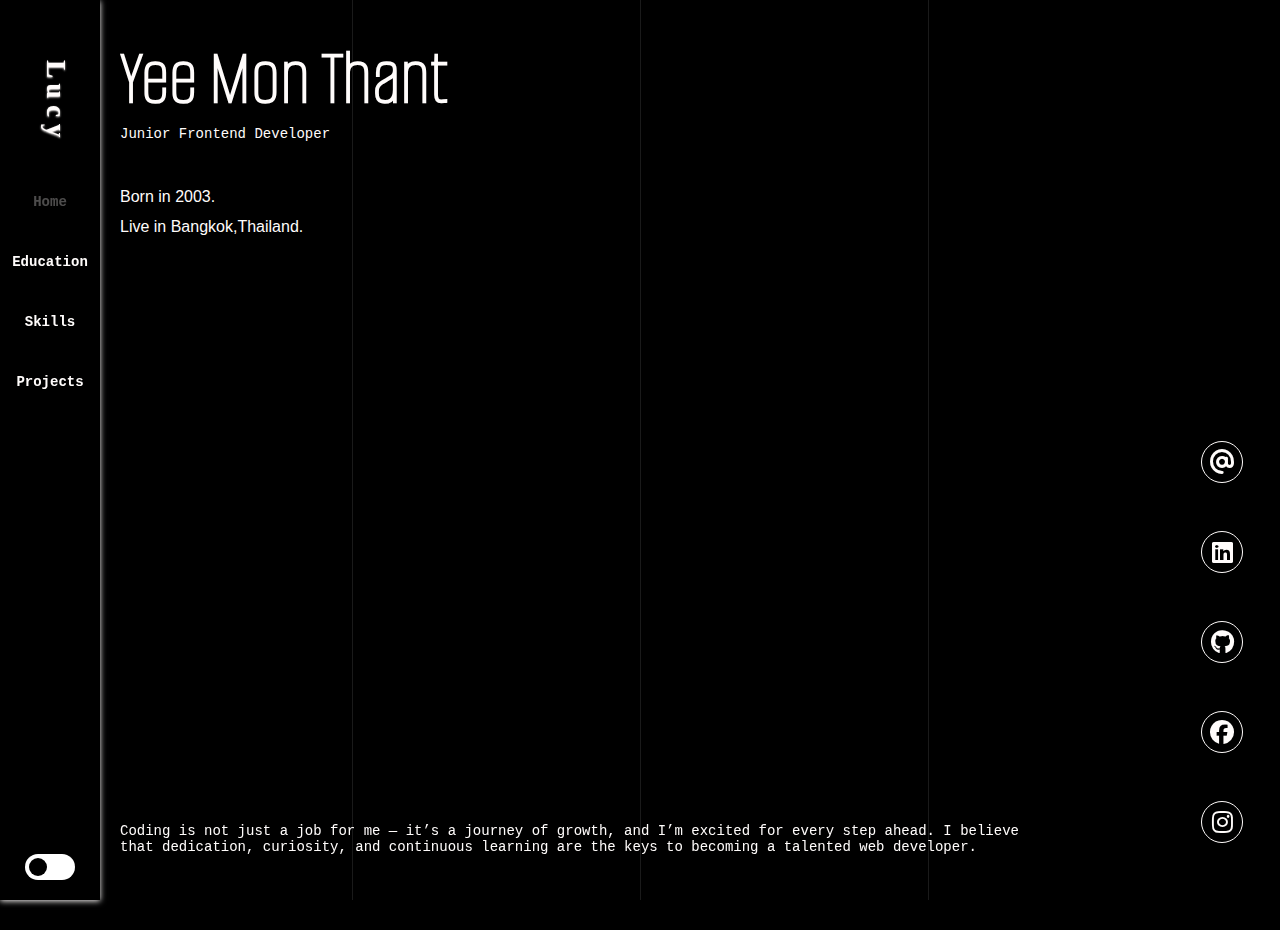
<file: index.html>
<!DOCTYPE html>
<html lang="en">

<head>
  <meta charset="UTF-8">
  <meta name="viewport" content="width=device-width, initial-scale=1.0">
  <title>Lucy's Portfolio</title>
  <link rel="shortcut icon" href="./letter-l (2).png" type="image/x-icon">
  <link rel="stylesheet" href="style.css">
  <link rel="stylesheet" href="https://cdnjs.cloudflare.com/ajax/libs/font-awesome/6.5.1/css/all.min.css">
  <link rel="preconnect" href="https://fonts.googleapis.com">
  <link rel="preconnect" href="https://fonts.gstatic.com" crossorigin>
  <link href="https://fonts.googleapis.com/css2?family=Alumni+Sans+Pinstripe:ital@0;1&display=swap" rel="stylesheet">
</head>

<body>
  <div class="sidebar">
    <div class="sidename">
      <h2>L u c y</h2>
    </div>

    <div class="sidelink">
      <a href="index.html" id="active">Home</a>
      <a href="education.html">Education</a>
      <a href="skills.html">Skills</a>
      <a href="project.html">Projects</a>
    </div>

    <!--mode switch-->

    <div class="theme-switch">
      <label class="switch">
        <input type="checkbox" id="modeToggle">
        <span class="slider"></span>
      </label>
    </div>

  </div>

  <div class="container">
    <div class="allbio">
      <div class="bio">
        <h1 class="name"> Yee Mon Thant</h1>
        <h2 class="role">Junior Frontend Developer</h2>
      </div>
      <div class="bio-info">
        <p>Born in 2003.</p>
        <p> Live in Bangkok,Thailand.</p>
      </div>

      <div class="ibelieve">
        <p>
          Coding is not just a job for me — it’s a journey of growth, and I’m excited for every step ahead.
          I believe that dedication, curiosity, and continuous learning are the keys to becoming a talented web
          developer.
        </p>
      </div>

    </div>

    <!--social-icons-->

    <div class="social-icons">

      <a href="mailto:tomon5609@gmail.com" target="_blank">
        <i class="fa-solid fa-at" style="font-size: 24px; "></i>
      </a>

      <a href="https://www.linkedin.com/in/yee-mon-thant-15973a2b9?" target="_blank">
        <i class="fa-brands fa-linkedin" style="font-size: 24px; "></i>
      </a>
      <a href="https://github.com/Lucy-oop" target="_blank">
        <i class="fa-brands fa-github" style="font-size: 24px; "></i></a>

      <a href="https://www.facebook.com/yeemonthant0611" target="_blank">
        <i class="fa-brands fa-facebook" style="font-size: 24px; "></i>
      </a>
      <a href="https://www.instagram.com/yeemon7631?igsh=MWt2ZmtveXI0cWcwMg=" target="_blank">
        <i class="fa-brands fa-instagram" style="font-size: 24px; "></i>
      </a>
    </div>

  </div>

  <!--background setting-->
  <div class="lines">
    <div class="line"></div>
    <div class="line"></div>
    <div class="line"></div>
  </div>


  <!-- Preloader -->
  <div id="preloader"></div>

  <script src="index.js"></script>




</body>

</html>
</file>
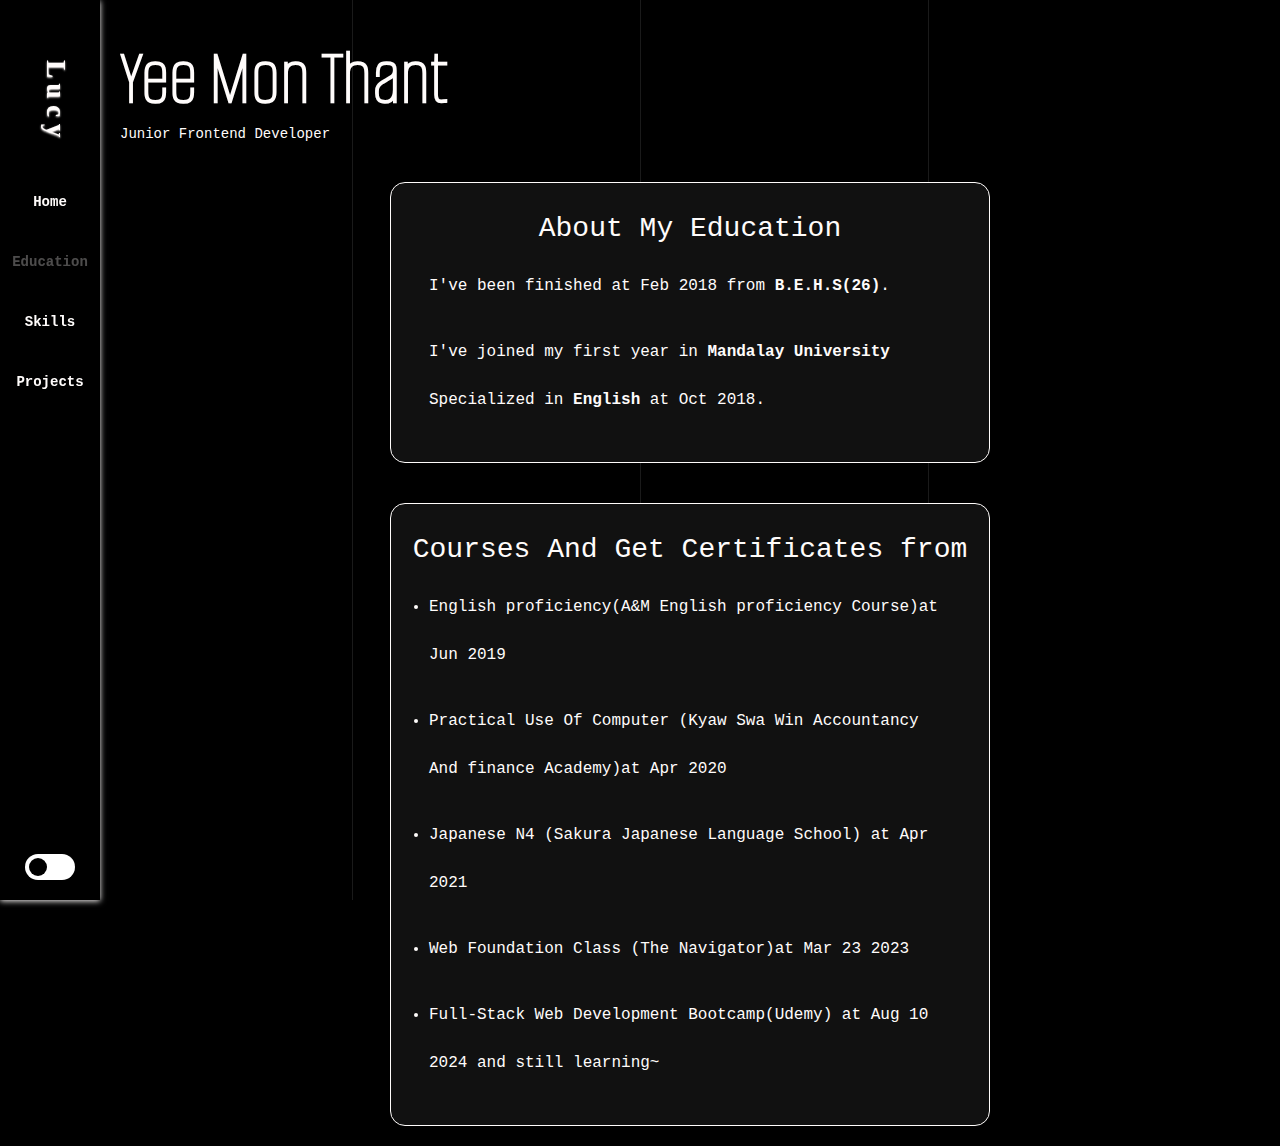
<file: education.html>
<!DOCTYPE html>
<html lang="en">

<head>
  <meta charset="UTF-8">
  <meta name="viewport" content="width=device-width, initial-scale=1.0">
  <title>Lucy's Portfolio</title>
  <link rel="shortcut icon" href="./letter-l (2).png" type="image/x-icon">
  <link rel="stylesheet" href="education.css">
  <link rel="preconnect" href="https://fonts.googleapis.com">
  <link rel="preconnect" href="https://fonts.gstatic.com" crossorigin>
  <link href="https://fonts.googleapis.com/css2?family=Alumni+Sans+Pinstripe:ital@0;1&display=swap" rel="stylesheet">
</head>

<body>

  <div class="sidebar">
    <div class="sidename">
      <h2>L u c y</h2>
    </div>

    <div class="sidelink">
      <a href="index.html">Home</a>
      <a href="education.html" id="active">Education</a>
      <a href="skills.html">Skills</a>
      <a href="project.html">Projects</a>
    </div>
    <!--  light mode-->

    <div class="theme-switch">
      <label class="switch">
        <input type="checkbox" id="modeToggle">
        <span class="slider"></span>
      </label>
    </div>

  </div>

  <div class="container">
    <div class="allbio">
      <div class="bio">
        <h1 class="name"> Yee Mon Thant </h1>
        <h2 class="role">Junior Frontend Developer</h2>
      </div>
    </div>

    <!--end about bio-->


    <div class="card-container">

      <div class="card">
        <h1>About My Education</h1>
        <p>I've been finished at Feb 2018 from <span>B.E.H.S(26)</span>.</p>
        <p>I've joined my first year in <span>Mandalay University</span> Specialized in <span>English</span> at Oct
          2018.</p>
      </div>
      <!--card1 -->

      <div class="card">
        <h1>Courses And Get Certificates from</h1>
        <ul>
          <li>English proficiency(A&M English proficiency Course)at Jun 2019</li>
          <li>Practical Use Of Computer (Kyaw Swa Win Accountancy And finance Academy)at Apr 2020</li>
          <li>Japanese N4 (Sakura Japanese Language School) at Apr 2021</li>
          <li>Web Foundation Class (The Navigator)at Mar 23 2023</li>
          <li>Full-Stack Web Development Bootcamp(Udemy) at Aug 10 2024 and still learning~ </li>
        </ul>
      </div>

    </div>
  </div>
  <!-- Preloader -->
  <div id="preloader"></div>

  <!--background setting-->
  <div class="lines">
    <div class="line"></div>
    <div class="line"></div>
    <div class="line"></div>
  </div>

  <script src="index.js"></script>

</body>

</html>
</file>
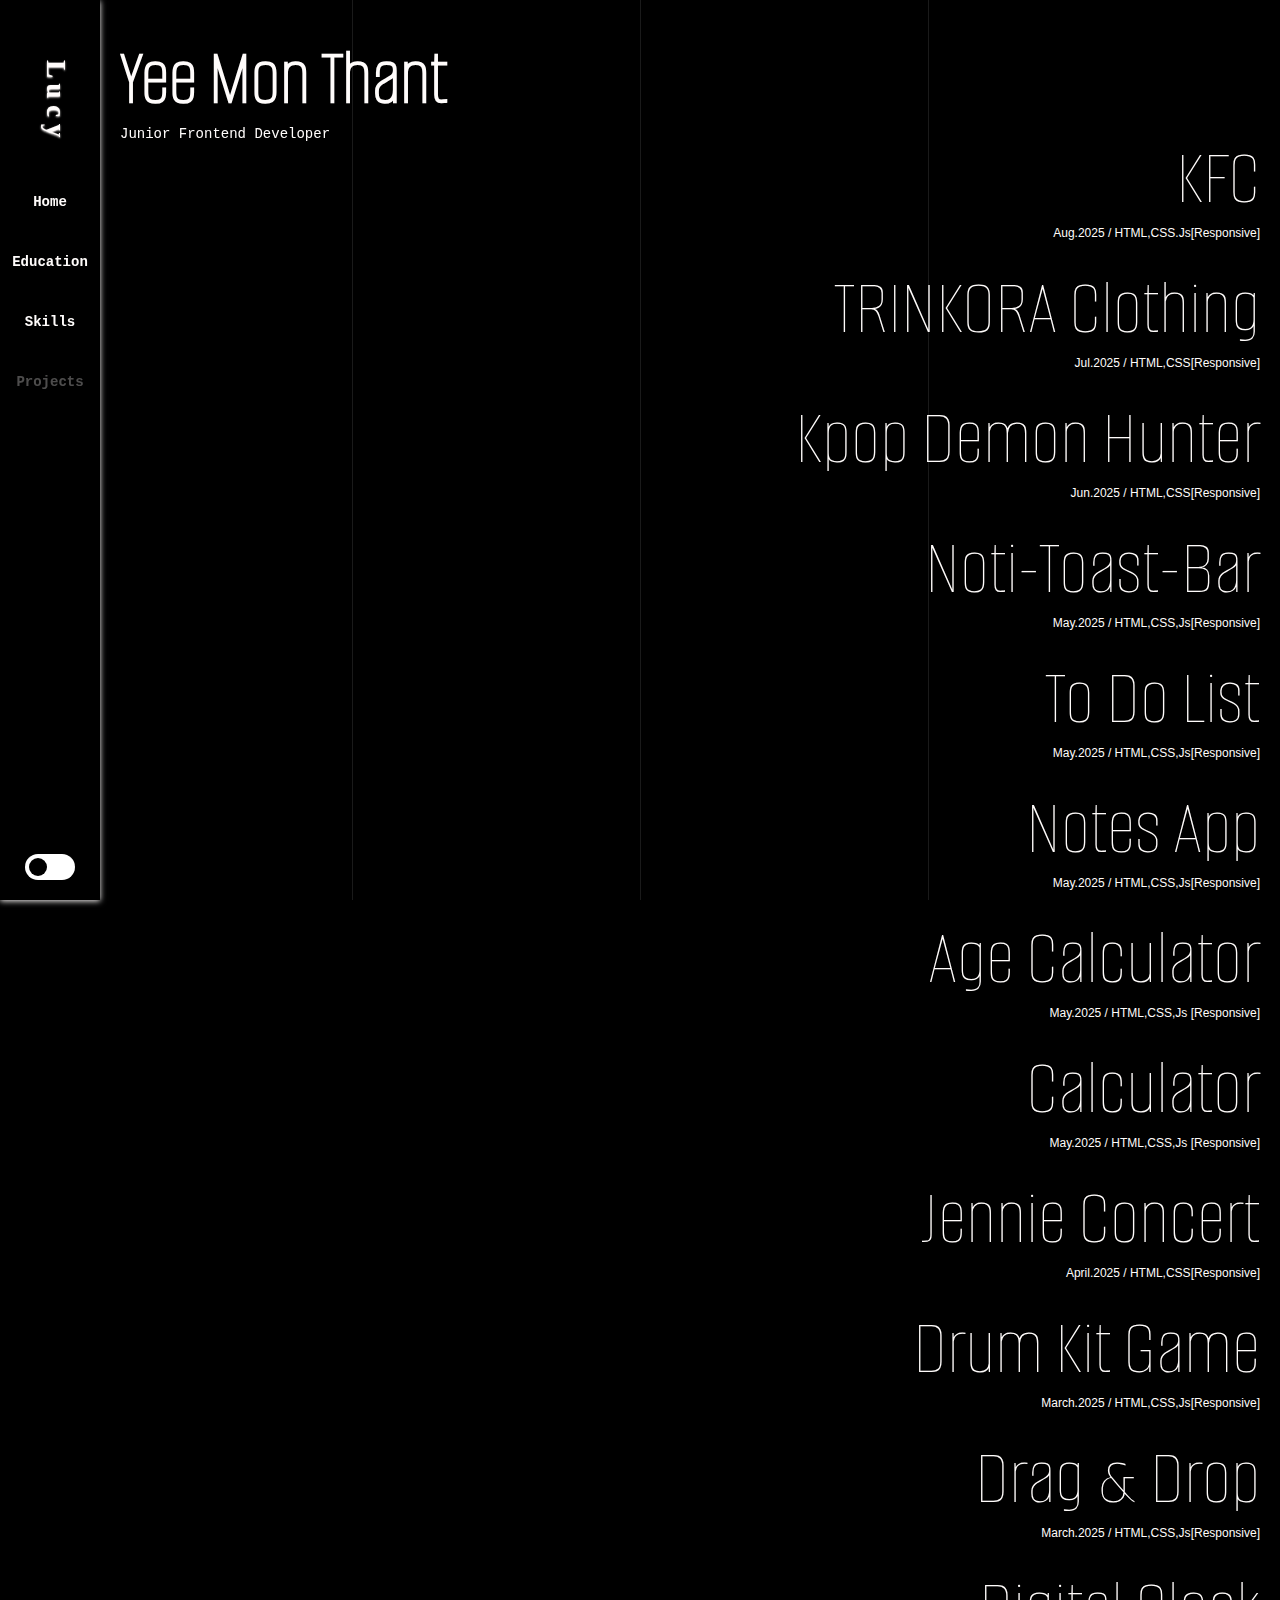
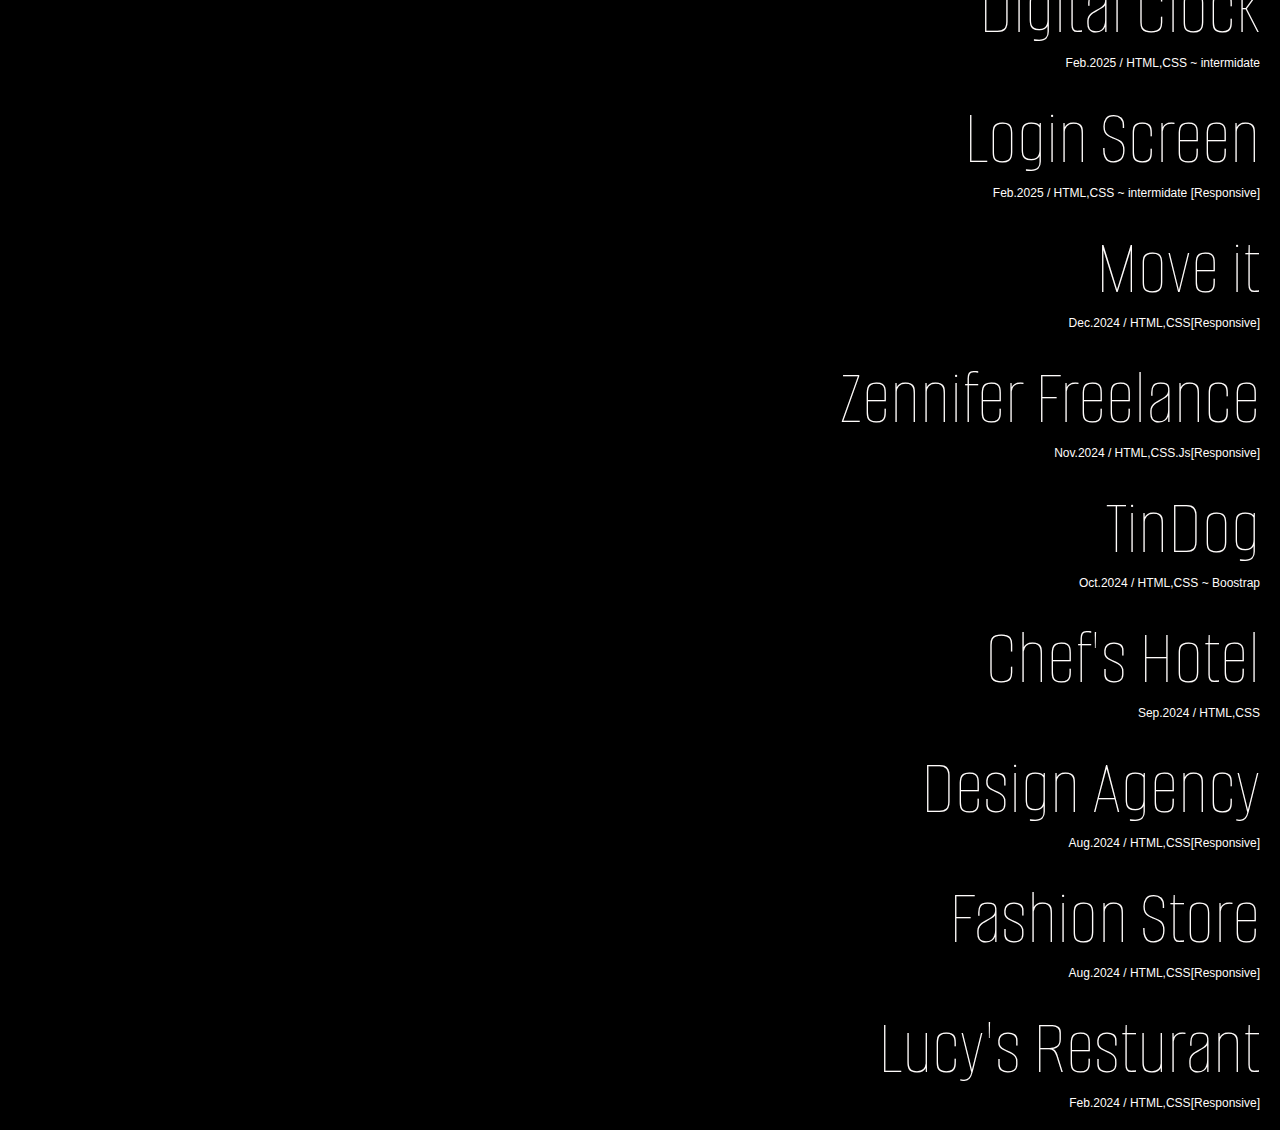
<file: project.html>
<!DOCTYPE html>
<html lang="en">

<head>
    <meta charset="UTF-8">
    <meta name="viewport" content="width=device-width, initial-scale=1.0">
    <title>Lucy's Portfolio</title>
    <link rel="shortcut icon" href="./letter-l (2).png" type="image/x-icon">
    <link rel="stylesheet" href="project.css">
    <link rel="preconnect" href="https://fonts.googleapis.com">
    <link rel="preconnect" href="https://fonts.gstatic.com" crossorigin>
    <link href="https://fonts.googleapis.com/css2?family=Alumni+Sans+Pinstripe:ital@0;1&display=swap" rel="stylesheet">
</head>

<body>

    <div class="sidebar">
        <div class="sidename">
            <h2>L u c y</h2>
        </div>

        <div class="sidelink">
            <a href="index.html">Home</a>
            <a href="education.html">Education</a>
            <a href="skills.html">Skills</a>
            <a href="project.html" id="active">Projects</a>
        </div>
<!--  light mode-->

<div class="theme-switch">
<label class="switch">
<input type="checkbox" id="modeToggle">
<span class="slider"></span>
</label>
</div>

    </div>

    <div class="container">

        <div class="bio">
            <h1 class="name"> Yee Mon Thant </h1>
            <h2 class="role">Junior Frontend Developer</h2>
        </div>
        
          <!--  about all project-->

        <div class="allproject">

            <div class="project">
                <a href=" https://lucy-oop.github.io/KFC-L/myKFC.html" class="pname">KFC</a>
                <p class="p-info">Aug.2025 / HTML,CSS.Js<span>[Responsive]</span></p>
            </div>


            <div class="project">
                <a href="https://lucy-oop.github.io/TRINKORA-App/tkr page1.html" class="pname">TRINKORA Clothing</a>
                <p class="p-info">Jul.2025 / HTML,CSS<span>[Responsive]</span></p>
            </div>

            <div class="project">
                <a href="https://lucy-oop.github.io/K-pop-Demon-Hunter/" class="pname">Kpop Demon Hunter</a>
                <p class="p-info">Jun.2025 / HTML,CSS<span>[Responsive]</span></p>
            </div>


            <div class="project">
                <a href="https://lucy-oop.github.io/Toast-Noti-Bar/" class="pname">Noti-Toast-Bar</a>
                <p class="p-info">May.2025 / HTML,CSS,Js<span>[Responsive]</span></p>
            </div>

            <div class="project">
                <a href="https://lucy-oop.github.io/To-Do-List-L/" class="pname">To Do List</a>
                <p class="p-info">May.2025 / HTML,CSS,Js<span>[Responsive]</span></p>
            </div>


            <div class="project">
                <a href="https://lucy-oop.github.io/Note-App/" class="pname">
                    Notes App</a>
                <p class="p-info">May.2025 / HTML,CSS,Js<span>[Responsive]</span></p>
            </div>

              <div class="project">
                <a href="https://lucy-oop.github.io/Age-Calculator/" class="pname">Age Calculator</a>
                <p class="p-info">May.2025 / HTML,CSS,Js <span>[Responsive]</span></p>
            </div>

                 <div class="project">
                <a href="https://lucy-oop.github.io/Calculator-/" class="pname">Calculator</a>
                <p class="p-info">May.2025 / HTML,CSS,Js <span>[Responsive]</span></p>
            </div>

            <div class="project">
                <a href="https://lucy-oop.github.io/Jennie-Show/" class="pname">Jennie Concert</a>
                <p class="p-info">April.2025 / HTML,CSS<span>[Responsive]</span></p>
            </div>

            <div class="project">
                <a href="https://lucy-oop.github.io/Drum-Kit-Game/" class="pname">Drum Kit Game</a>
                <p class="p-info">March.2025 / HTML,CSS,Js<span>[Responsive]</span></p>
            </div>

            <div class="project">
                <a href="https://lucy-oop.github.io/Drag-Drop/"
                    class="pname">Drag & Drop </a>
                <p class="p-info">March.2025 / HTML,CSS,Js<span>[Responsive]</span></p>
            </div>

            <div class="project">
                <a href="https://lucy-oop.github.io/Digital-Clock/" class="pname">Digital Clock</a>
                <p class="p-info">Feb.2025 / HTML,CSS ~ intermidate </p>
            </div>

            <div class="project">
                <a href="https://lucy-oop.github.io/Login-Screen/" class="pname">Login Screen</a>
                <p class="p-info">Feb.2025 / HTML,CSS ~ intermidate <span>[Responsive]</span></p>
            </div>

            <div class="project">
                <a href="https://lucy-oop.github.io/Move-It-/" class="pname">Move it</a>
                <p class="p-info">Dec.2024 / HTML,CSS<span>[Responsive]</span></p>
            </div>

            <div class="project">
                <a href="https://lucy-oop.github.io/Zennifer-Freelance-App/" class="pname">Zennifer Freelance</a>
                <p class="p-info">Nov.2024 / HTML,CSS.Js<span>[Responsive]</span></p>
            </div>
            <div class="project">
                <a href="https://lucy-oop.github.io/TinDog-Project/" class="pname">TinDog</a>
                <p class="p-info">Oct.2024 / HTML,CSS ~ Boostrap</p>
            </div>
            <div class="project">
                <a href="https://lucy-oop.github.io/Chef-s-Hotel/" class="pname">Chef's Hotel</a>
                <p class="p-info">Sep.2024 / HTML,CSS</p>
            </div>

            <div class="project">
                <a href="https://lucy-oop.github.io/Basic-Design-Agency/
" class="pname">Design Agency</a>
                <p class="p-info">Aug.2024 / HTML,CSS<span>[Responsive]</span></p>
            </div>

            <div class="project">
                <a href="https://lucy-oop.github.io/Fashion-Store/" class="pname">Fashion Store</a>
                <p class="p-info">Aug.2024 / HTML,CSS<span>[Responsive]</span></p>
            </div>


            <div class="project">
                <a href="https://lucy-oop.github.io/Lucy-Restaurant-App/" class="pname">Lucy's Resturant</a>
                <p class="p-info">Feb.2024 / HTML,CSS<span>[Responsive]</span></p>
            </div>


        </div>
    </div>

      <!-- Preloader -->
    <div id="preloader"></div>

    <!--background setting-->
    <div class="lines">
        <div class="line"></div>
        <div class="line"></div>
        <div class="line"></div>
    </div>


<script src="index.js">


</script>


</body>

</html>
</file>
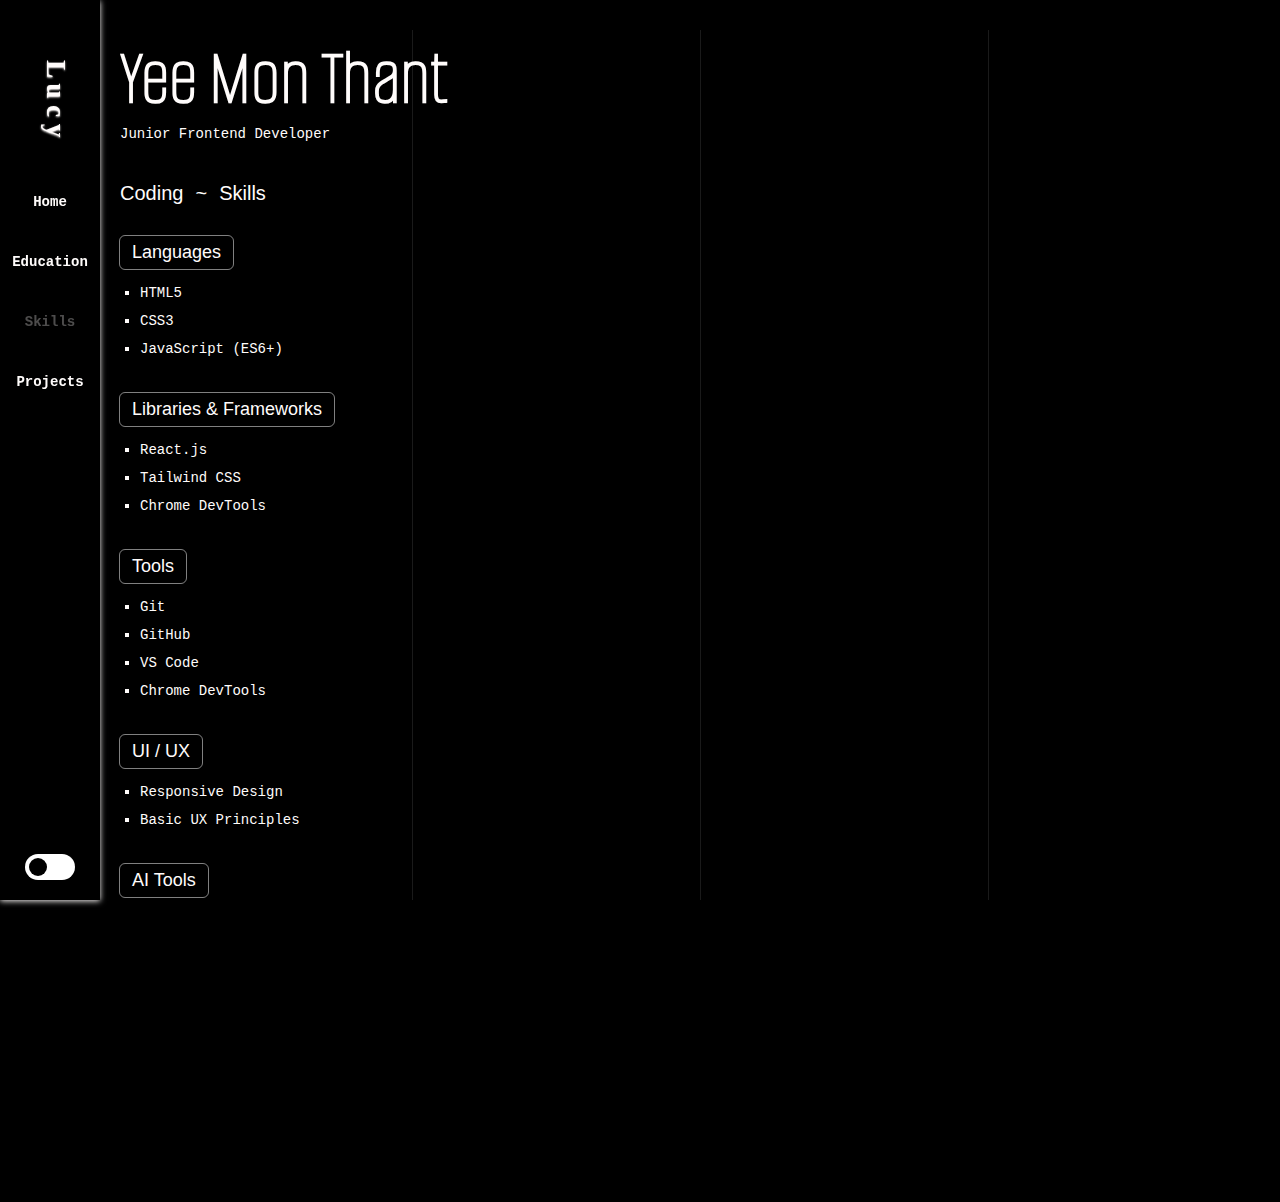
<file: skills.html>
<!DOCTYPE html>
<html lang="en">

<head>
  <meta charset="UTF-8">
  <meta name="viewport" content="width=device-width, initial-scale=1.0">
  <title>Lucy's Portfolio</title>
  <link rel="shortcut icon" href="./letter-l (2).png" type="image/x-icon">
  <link rel="stylesheet" href="skills.css">
  <link rel="preconnect" href="https://fonts.googleapis.com">
  <link rel="preconnect" href="https://fonts.gstatic.com" crossorigin>
  <link href="https://fonts.googleapis.com/css2?family=Alumni+Sans+Pinstripe:ital@0;1&display=swap" rel="stylesheet">
</head>

<body>

  <div class="sidebar">
    <div class="sidename">
      <h2>L u c y</h2>
    </div>

    <div class="sidelink">
      <a href="index.html">Home</a>
      <a href="education.html">Education</a>
      <a href="skills.html" id="active">Skills</a>
      <a href="project.html">Projects</a>
    </div>
               <!--  light mode-->

<div class="theme-switch">
  <label class="switch">
    <input type="checkbox" id="modeToggle">
    <span class="slider"></span>
  </label>
</div>

  </div>

  <div class="container">
    <div class="allbio">
      <div class="bio">
        <h1 class="name"> Yee Mon Thant </h1>
        <h2 class="role">Junior Frontend Developer</h2>
      </div>

    </div>

    <!--skills-->

    <div class="coding_skill">
      <a href="#">
        <span>C</span><span>o</span><span>d</span><span>i</span><span>n</span><span>g</span>
        <span>~</span>
        <span>S</span><span>k</span><span>i</span><span>l</span><span>l</span><span>s</span></a>
      <div class="skill">
        <h2>Languages</h2>
        <ul>
          <li>HTML5</li>
          <li>CSS3</li>
          <li>JavaScript (ES6+)</li>
        </ul>
      </div>

      <div class="skill">
        <h2>Libraries & Frameworks</h2>
        <ul>
          <li>React.js</li>
          <li>Tailwind CSS</li>
          <li>Chrome DevTools</li>
        </ul>

      </div>

      <div class="skill">
        <h2>Tools</h2>
        <ul>
          <li>Git</li>
          <li>GitHub</li>
          <li>VS Code</li>
          <li>Chrome DevTools</li>
        </ul>
      </div>

      <div class="skill">
        <h2>UI / UX</h2>
        <ul>
          <li>Responsive Design</li>
          <li>Basic UX Principles</li>
        </ul>
      </div>

      <div class="skill">
        <h2>AI Tools</h2>
        <ul>
          <li>ChatGPT for debugging & code assistance</li>
        </ul>
      </div>
    </div>

    <hr style="margin:16px">   <!--  hr -->

    <div class="other_skill">
      <a href="#">
        <span>O</span><span>t</span><span>h</span><span>e</span><span>r</span><span>s</span>
        <span>~</span>
        <span>S</span><span>k</span><span>i</span><span>l</span><span>l</span><span>s</span></a>
      <div class="skill">
        <h2>Languages</h2>
        <ul>
          <li>Burmese : Native </li>
          <li>English : Intermediate </li>
          <li>Japanese : N4 </li>
          <li>Thai : Basic </li>
        </ul>
      </div>
    </div>
    
    <!-- Preloader -->
    <div id="preloader"></div>

    <!--background setting-->
    <div class="lines">
      <div class="line"></div>
      <div class="line"></div>
      <div class="line"></div>
    </div>

<script src="index.js"></script>


</body>

</html>
</file>
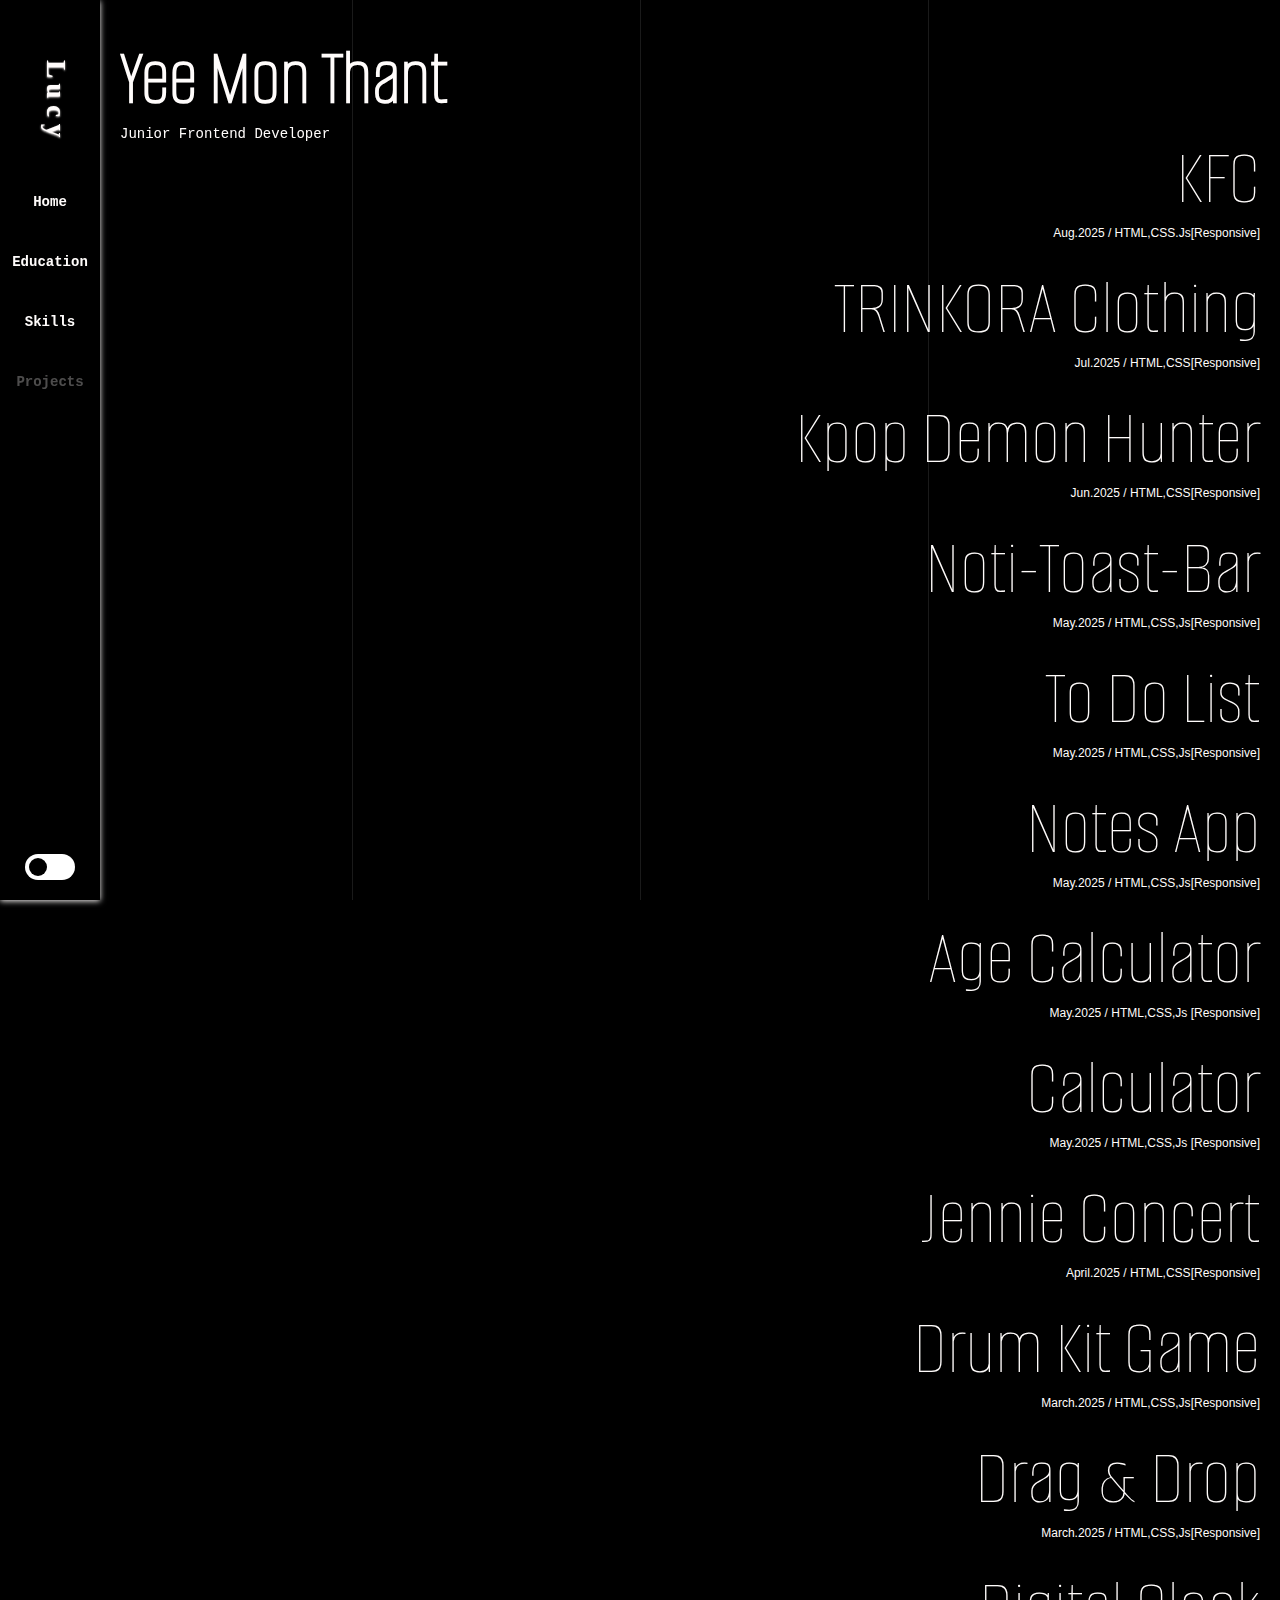
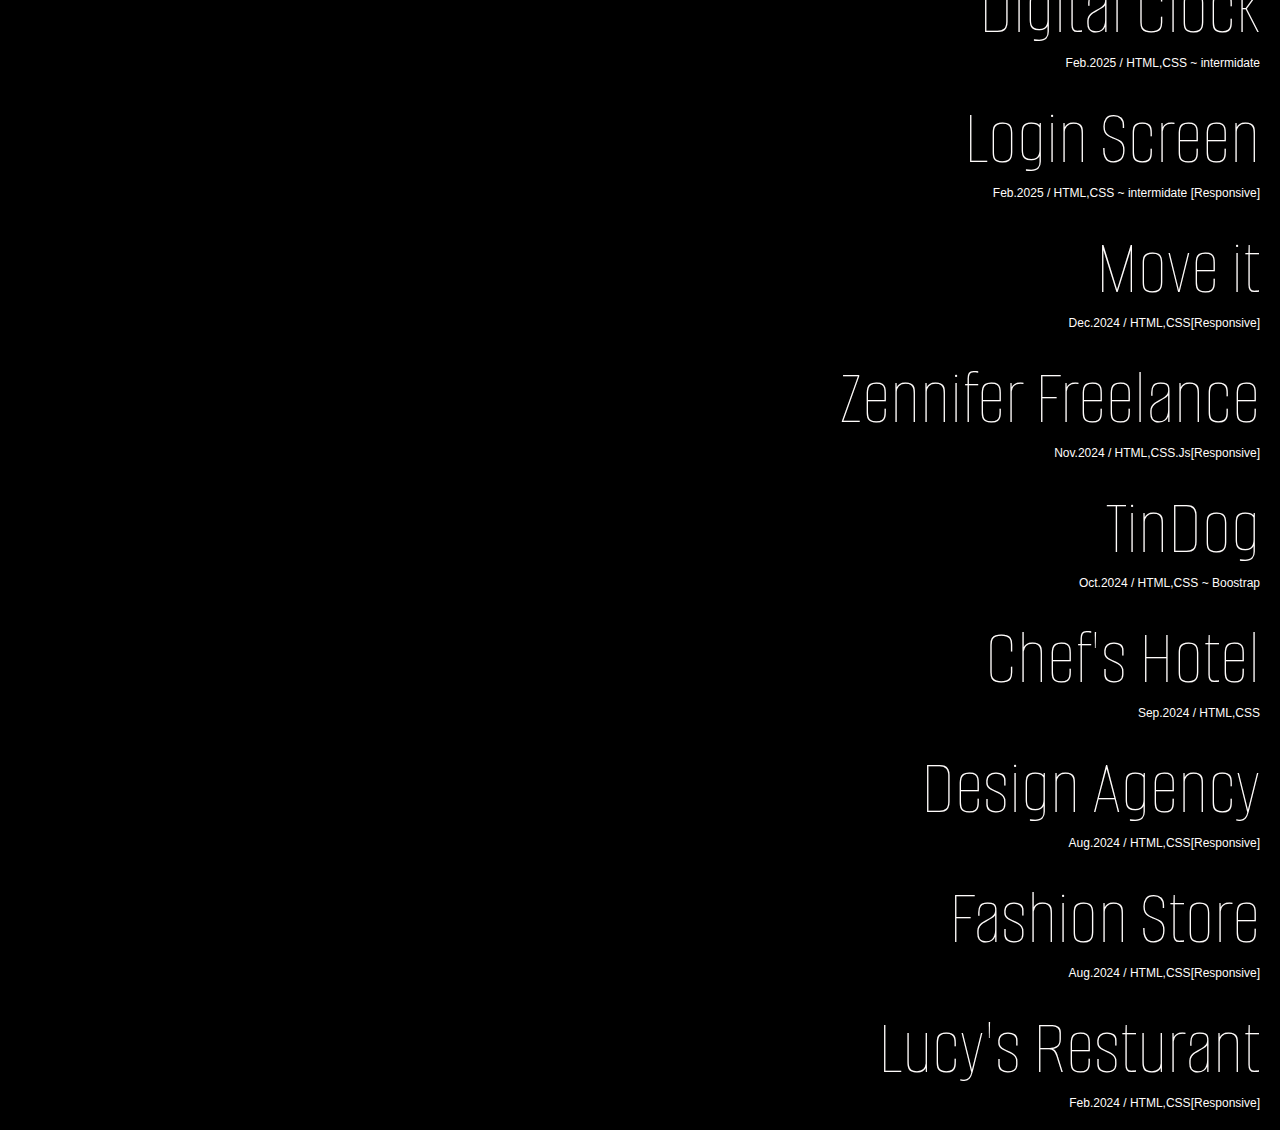
<file: portfolio \ L/about portfolio/project.html>
<!DOCTYPE html>
<html lang="en">

<head>
    <meta charset="UTF-8">
    <meta name="viewport" content="width=device-width, initial-scale=1.0">
    <title>Lucy's Portfolio</title>
    <link rel="shortcut icon" href="./letter-l (2).png" type="image/x-icon">
    <link rel="stylesheet" href="project.css">
    <link rel="preconnect" href="https://fonts.googleapis.com">
    <link rel="preconnect" href="https://fonts.gstatic.com" crossorigin>
    <link href="https://fonts.googleapis.com/css2?family=Alumni+Sans+Pinstripe:ital@0;1&display=swap" rel="stylesheet">
</head>

<body>

    <div class="sidebar">
        <div class="sidename">
            <h2>L u c y</h2>
        </div>

        <div class="sidelink">
            <a href="index.html">Home</a>
            <a href="education.html">Education</a>
            <a href="skills.html">Skills</a>
            <a href="project.html" id="active">Projects</a>
        </div>
<!--  light mode-->

<div class="theme-switch">
<label class="switch">
<input type="checkbox" id="modeToggle">
<span class="slider"></span>
</label>
</div>

    </div>

    <div class="container">

        <div class="bio">
            <h1 class="name"> Yee Mon Thant </h1>
            <h2 class="role">Junior Frontend Developer</h2>
        </div>
        
          <!--  about all project-->

        <div class="allproject">

            <div class="project">
                <a href=" https://lucy-oop.github.io/KFC-L/myKFC.html" class="pname">KFC</a>
                <p class="p-info">Aug.2025 / HTML,CSS.Js<span>[Responsive]</span></p>
            </div>


            <div class="project">
                <a href="https://lucy-oop.github.io/TRINKORA-App/tkr page1.html" class="pname">TRINKORA Clothing</a>
                <p class="p-info">Jul.2025 / HTML,CSS<span>[Responsive]</span></p>
            </div>

            <div class="project">
                <a href="https://lucy-oop.github.io/Kpop-Demon-Hunter-Web/kpophunter.html" class="pname">Kpop Demon Hunter</a>
                <p class="p-info">Jun.2025 / HTML,CSS<span>[Responsive]</span></p>
            </div>


            <div class="project">
                <a href="https://lucy-oop.github.io/Toast-Noti-Bar/Snachbar.html" class="pname">Noti-Toast-Bar</a>
                <p class="p-info">May.2025 / HTML,CSS,Js<span>[Responsive]</span></p>
            </div>

            <div class="project">
                <a href="https://lucy-oop.github.io/To-do-List/todolist1.html" class="pname">To Do List</a>
                <p class="p-info">May.2025 / HTML,CSS,Js<span>[Responsive]</span></p>
            </div>


            <div class="project">
                <a href="https://lucy-oop.github.io/Notes-App/NoteO.html" class="pname">
                    Notes App</a>
                <p class="p-info">May.2025 / HTML,CSS,Js<span>[Responsive]</span></p>
            </div>

              <div class="project">
                <a href=" https://lucy-oop.github.io/Age-Calculator/index.html" class="pname">Age Calculator</a>
                <p class="p-info">May.2025 / HTML,CSS,Js <span>[Responsive]</span></p>
            </div>

                 <div class="project">
                <a href="https://lucy-oop.github.io/Calculator-/calculator.html" class="pname">Calculator</a>
                <p class="p-info">May.2025 / HTML,CSS,Js <span>[Responsive]</span></p>
            </div>

            <div class="project">
                <a href=" https://lucy-oop.github.io/Jennie-Show-App/jenpage1.html" class="pname">Jennie Concert</a>
                <p class="p-info">April.2025 / HTML,CSS<span>[Responsive]</span></p>
            </div>

            <div class="project">
                <a href="https://lucy-oop.github.io/Drum-Kit-Game/index.html" class="pname">Drum Kit Game</a>
                <p class="p-info">March.2025 / HTML,CSS,Js<span>[Responsive]</span></p>
            </div>

            <div class="project">
                <a href="https://lucy-oop.github.io/Drag-Drop-Javascript/Drag&drop.html"
                    class="pname">Drag & Drop </a>
                <p class="p-info">March.2025 / HTML,CSS,Js<span>[Responsive]</span></p>
            </div>

            <div class="project">
                <a href="https://lucy-oop.github.io/Digital-Clock/digitalclock.html" class="pname">Digital Clock</a>
                <p class="p-info">Feb.2025 / HTML,CSS ~ intermidate </p>
            </div>

            <div class="project">
                <a href=" https://lucy-oop.github.io/Login-Screen/login.html" class="pname">Login Screen</a>
                <p class="p-info">Feb.2025 / HTML,CSS ~ intermidate <span>[Responsive]</span></p>
            </div>

            <div class="project">
                <a href="https://lucy-oop.github.io/Move-it/index.html" class="pname">Move it</a>
                <p class="p-info">Dec.2024 / HTML,CSS<span>[Responsive]</span></p>
            </div>

            <div class="project">
                <a href="https://lucy-oop.github.io/Zennier-Freelance-App/simple.html" class="pname">Zennifer Freelance</a>
                <p class="p-info">Nov.2024 / HTML,CSS.Js<span>[Responsive]</span></p>
            </div>
            <div class="project">
                <a href="https://lucy-oop.github.io/TinDog-Project/index.html" class="pname">TinDog</a>
                <p class="p-info">Oct.2024 / HTML,CSS ~ Boostrap</p>
            </div>
            <div class="project">
                <a href=" https://lucy-oop.github.io/Chef-s-Hotel-Basic-Web/hotelwebsite.html" class="pname">Chef's Hotel</a>
                <p class="p-info">Sep.2024 / HTML,CSS</p>
            </div>

            <div class="project">
                <a href=" https://lucy-oop.github.io/Basic-Design-Agency/dev.html" class="pname">Design Agency</a>
                <p class="p-info">Aug.2024 / HTML,CSS<span>[Responsive]</span></p>
            </div>

            <div class="project">
                <a href="https://lucy-oop.github.io/Shopping-App/Shopping.html" class="pname">Fashion Store</a>
                <p class="p-info">Aug.2024 / HTML,CSS<span>[Responsive]</span></p>
            </div>


            <div class="project">
                <a href=" https://lucy-oop.github.io/Navigator-Project1/Lucy.html" class="pname">Lucy's Resturant</a>
                <p class="p-info">Feb.2024 / HTML,CSS<span>[Responsive]</span></p>
            </div>


        </div>
    </div>

      <!-- Preloader -->
    <div id="preloader"></div>

    <!--background setting-->
    <div class="lines">
        <div class="line"></div>
        <div class="line"></div>
        <div class="line"></div>
    </div>


<script src="index.js">


</script>


</body>

</html>
</file>
<file: style.css>
* {
  margin: 0;
  padding: 0;
  box-sizing: border-box;
  font-family: sans-serif;
}

:root {
    --color1 :rgb(234, 228, 213);
    --color2 :rgb(182, 176, 159);
    --color3 :rgb(0, 0, 0);
    --color4 :rgb(255, 252, 251);
}

body {
    background: var(--color3);
    background-size: 400% 400%;
    animation: gradient 15s ease infinite;
    height: 100vh;
    color: var(--color4);
    
}
@keyframes gradient {
    0% {
        background-position: 0% 50%;
    }
    50% {
        background-position: 100% 50%;
    }
    100% {
        background-position: 0% 50%;
    }
}

/* about side link hover */
.sidebar {
    height: 100%;
    width: 100px;
    position: fixed;
    z-index: 10;
    top: 0;
    left: 0;
    overflow: hidden;
    overflow-y: auto;
    padding-top: 20px;
    text-align: center;
    display: block;
    box-shadow: 0px 1px 6px var(--color4);
}

.sidename {
    font-size: 18px;
    writing-mode: vertical-lr;
    margin: 40px;
    font-weight: lighter;
    
}
.sidename h2 {
    text-shadow: 1px 0px 2px var(--color4);
    text-orientation: mixed;
    font-family: Georgia, 'Times New Roman', Times, serif;
}

.sidelink a {
  text-align: center;
  font-weight: bold;
  font-size: 14px;
  color: var(--color4);
  display: block;
  margin: 10px auto;
  font-family: 'Courier New', Courier, monospace;
  text-decoration: none;
  position: relative;
  padding: 16px 7px;
  border-top: 1px solid var(--color3);
  border-bottom: 1px solid var(--color3);
  transition: padding .3s,border-color .3s;
}

.sidelink a:focus,.sidelink a:hover {
  padding: 5px 7px;
  border-color: var(--color4);
  outline: none;
}

.sidelink a::before {
  position: absolute;
  top: 0;
  left: 0;
  bottom: 0;
  right: 0;
  max-height: 0;
  color:var(--color3);
  border-left: 1px solid var(--color3);
  content: attr(data-text);
  transition: max-height .3s,border-color 0s;
}

.sidelink a::after {
  position: absolute;
  left: 0;
  bottom: 0;
  right: 0;
  padding: 12px;
  max-height: 0;
  color: var(--color3);
  border-right: 1px solid var(--color3);
  content: attr(data-text);
  transition: max-height .3s,border-color 0s;
}

.sidelink a:focus::before,
.sidelink a:hover::before,
.sidelink a:focus::after,
.sidelink a:hover::after {
 max-height: 100%;
 transition-delay: .28s;
 border-color: var(--color4);
}

/* Switch Button Container */
.theme-switch {
  position: absolute;
  bottom: 20px;
  left: 0;
  width: 100%;
  text-align: center;
}

/* Actual Switch */
.switch {
  position: relative;
  display: inline-block;
  width: 50px;
  height: 26px;
}

.switch input {
  opacity: 0;
  width: 0;
  height: 0;
}
/* Toggle active */
.switch input:checked + .slider {
  background-color: black;
}

.switch input:checked + .slider::before {
  transform: translateX(24px);
  background-color: white;
}

/* Slider design */
.slider {
  position: absolute;
  cursor: pointer;
  top: 0;
  left: 0;
  right: 0;
  bottom: 0;
  background-color: white;
  transition: 0.4s;
  border-radius: 26px;
}

.slider::before {
  position: absolute;
  content: "";
  height: 18px;
  width: 18px;
  left: 4px;
  bottom: 4px;
  background-color: black;
  transition: 0.4s;
  border-radius: 50%;
}
/* about side link  */

/*about active page*/
#active{
  opacity: 0.3;
}

/* body */
.container {
    position: relative;
    z-index: 5;
    margin-top: 30px;
    display: flex;
    margin-left: 120px;

}
.name{
  font-size: 80px;
  font-family: "Alumni Sans Pinstripe", sans-serif;
  font-weight: bold;
}
.role {
    font-family: 'Courier New', Courier, monospace;
    font-size: 14px;
    font-weight: lighter;
}

.bio-info {
    margin-top: 40px;
    line-height: 30px;
    font-weight: lighter;
    font-size: 16px;

}
/* i believe p  */
.ibelieve p {
    position: fixed;
    bottom:5%;
    font-family: 'Courier New', Courier, monospace;
    font-size: 14px;
    font-weight: lighter;
    margin-right: 20%;
}


/* about social-icons */
.social-icons a {
    display: flex;
    justify-content: center;
    align-items: center;
    padding: 20px;
    width: 40px;
    height: 40px;
    background-color: transparent;
    border: 1px solid var(--color4);
    font-size: 20px;
    border-radius: 50%;
    margin: 3rem 1.5rem 3rem;
    transition: 0.3s ease;
    text-decoration: none;
    color: var(--color4);

  }
  .social-icons a:hover{
    transform: scale(1.3) translateY(-5px);
    background: var(--color3);
    box-shadow: 0 0 25px var(--color4);
  }
.social-icons{
    position: fixed;
    bottom:1%;
    right: 1%;
}


/* Animated Background Lines */
.lines {
  position: absolute;
  top: 0;
  left: 0;
  right: 0;
  height: 100%;
  margin: auto;
  width: 90vw;
  pointer-events: none;
  z-index: 0;
}

.line {
  position: absolute;
  width: 1px;
  height: 100%;
  top: 0;
  left: 50%;
  background: rgba(255, 255, 255, 0.1);
  overflow: hidden;
}

.line::after {
  content: '';
  display: block;
  position: absolute;
  height: 15vh;
  width: 100%;
  top: -50%;
  left: 0;
  background: linear-gradient(to bottom, rgba(255, 255, 255, 0) 0%, #ffffff 75%, #ffffff 100%);
  animation: drop 7s 0s infinite;
  animation-fill-mode: forwards;
  animation-timing-function: cubic-bezier(0.4, 0.26, 0, 0.97);
}

.line:nth-child(1) {
  margin-left: -25%;
}
.line:nth-child(1)::after {
  animation-delay: 2s;
}

.line:nth-child(3) {
  margin-left: 25%;
}
.line:nth-child(3)::after {
  animation-delay: 2.5s;
}

@keyframes drop {
  0% {
    top: -50%;
  }
  100% {
    top: 110%;
  }
}

/* Preloader start*/

#preloader{
    position: fixed;
    inset:0;
    overflow: hidden;
    background-color: white;
    z-index: 9999;
    width: 100%;
    height: 100vh;
    transition: 0.6s;

}

#preloader::before,
#preloader::after {
    content: "";
    position: absolute;
    border: 4px solid black;
    border-radius: 30%;
    animation: animate-preloader 2s cubic-bezier(0,0.2,0.8,1)infinite;
}

 #preloader::after{
    animation-delay: -0.5s;
 }

 @keyframes animate-preloader{
    0%{
        width: 10px;
        height: 10px;
        top: calc(50% - 5px);
        left: calc(50% - 5px);
        opacity: 1;
    }

      100%{
        width: 100px;
        height: 100px;
        top: calc(50% - 50px);
        left: calc(50% - 50px);
        opacity: 0;
    }
 }
 /* Preloader End */

 /*  light mode switch  */
body.light-mode {
  background: white;
  color: black;
}

body.light-mode .sidelink a {
  color: black;
  border-top: 1px solid black;
  border-bottom: 1px solid black;
}
body.light-mode .sidelink a:hover,
body.light-mode .sidelink a:focus {
  border-color: black;
}
body.light-mode .sidebar {
  box-shadow: 0px 1px 6px black;
  background-color: var(--color4); 
}
body.light-mode .social-icons a {
  border: 1px solid black;
  color: black;
}
body.light-mode .social-icons a:hover {
  background: white;
  box-shadow: 0 0 25px black;
}

body.light-mode .line,
body.light-mode .line::after {
  background: rgba(0, 0, 0, 0.1);
}
body.light-mode .line::after {
  background: linear-gradient(to bottom, rgba(0, 0, 0, 0) 0%, #000000 75%, #000000 100%);
}

/* end dark and light mode */
</file>
<file: education.css>
* {
  margin: 0;
  padding: 0;
  box-sizing: border-box;
  font-family: sans-serif;
}

:root {
    --color1 :rgb(234, 228, 213);
    --color2 :rgb(182, 176, 159);
    --color3 :rgb(0, 0, 0);
    --color4 :rgb(255, 252, 251);
}

body {
      background: var(--color3);
    background-size: 400% 400%;
    animation: gradient 15s ease infinite;
    height: 100vh;
    color: var(--color4);
}

@keyframes gradient {
    0% {
        background-position: 0% 50%;
    }
    50% {
        background-position: 100% 50%;
    }
    100% {
        background-position: 0% 50%;
    }
}


/* about side link hover */
.sidebar {
    height: 100%;
    width: 100px;
    position: fixed;
    z-index: 10;
    top: 0;
    left: 0;
    overflow: hidden;
    overflow-y: auto;
    padding-top: 20px;
    text-align: center;
    display: block;
    box-shadow: 0px 1px 6px var(--color4);
}

.sidename {
    font-size: 18px;
    writing-mode: vertical-lr;
    margin: 40px;
    font-weight: lighter;
    
}
.sidename h2 {
    text-shadow: 1px 0px 2px var(--color4);
    text-orientation: mixed;
    font-family: Georgia, 'Times New Roman', Times, serif;
}

.sidelink a {
  text-align: center;
  font-weight: bold;
  font-size: 14px;
  color: var(--color4);
  display: block;
  margin: 10px auto;
  font-family: 'Courier New', Courier, monospace;
  text-decoration: none;
  position: relative;
  padding: 16px 7px;
  border-top: 1px solid var(--color3);
  border-bottom: 1px solid var(--color3);
  transition: padding .3s,border-color .3s;
}

.sidelink a:focus,.sidelink a:hover {
  padding: 5px 7px;
  border-color: rgba(255,255,255,1);
  outline: none;
}

.sidelink a::before {
  position: absolute;
  top: 0;
  left: 0;
  bottom: 0;
  right: 0;
  max-height: 0;
  color: rgba(255,255,255,0);
  border-left: 1px solid rgba(255,255,255,0);
  content: attr(data-text);
  transition: max-height .3s,border-color 0s;
}

.sidelink a::after {
  position: absolute;
  left: 0;
  bottom: 0;
  right: 0;
  padding: 12px;
  max-height: 0;
  color: rgba(255,255,255,0);
  border-right: 1px solid rgba(255,255,255,0);
  content: attr(data-text);
  transition: max-height .3s,border-color 0s;
}

.sidelink a:focus::before,
.sidelink a:hover::before,
.sidelink a:focus::after,
.sidelink a:hover::after {
 max-height: 100%;
 transition-delay: .28s;
border-color: rgba(255,255,255,1);
}

/* Switch Button Container */
.theme-switch {
  position: absolute;
  bottom: 20px;
  left: 0;
  width: 100%;
  text-align: center;
}

/* Actual Switch */
.switch {
  position: relative;
  display: inline-block;
  width: 50px;
  height: 26px;
}

.switch input {
  opacity: 0;
  width: 0;
  height: 0;
}
/* Toggle active */
.switch input:checked + .slider {
  background-color: black;
}

.switch input:checked + .slider::before {
  transform: translateX(24px);
  background-color: white;
}
/* Slider design */
.slider {
  position: absolute;
  cursor: pointer;
  top: 0;
  left: 0;
  right: 0;
  bottom: 0;
  background-color: white;
  transition: 0.4s;
  border-radius: 26px;
}

.slider::before {
  position: absolute;
  content: "";
  height: 18px;
  width: 18px;
  left: 4px;
  bottom: 4px;
  background-color: black;
  transition: 0.4s;
  border-radius: 50%;
}
/* about side link  */

.sidelink a:focus,.sidelink a:hover {
  padding: 5px 7px;
  border-color: var(--color4);
  outline: none;
}

.sidelink a::before {
  position: absolute;
  top: 0;
  left: 0;
  bottom: 0;
  right: 0;
  max-height: 0;
  color:var(--color3);
  border-left: 1px solid var(--color3);
  content: attr(data-text);
  transition: max-height .3s,border-color 0s;
}

.sidelink a::after {
   position: absolute;
  left: 0;
  bottom: 0;
  right: 0;
  padding: 12px;
  max-height: 0;
  color: var(--color3);
  border-right: 1px solid var(--color3);
  content: attr(data-text);
  transition: max-height .3s,border-color 0s;
}

.sidelink a:focus::before,
.sidelink a:hover::before,
.sidelink a:focus::after,
.sidelink a:hover::after {
 max-height: 100%;
  transition-delay: .28s;
  border-color: var(--color4);
}

/* about side link hover */

/*about active page*/
#active{
  opacity: 0.3;
}

/* body */

.container {
  position: relative;
  z-index: 5;
  margin-top: 30px;
  margin-left: 120px;
  margin-right: 20px;
}
.bio {
    margin-bottom: 20px;
}
.name{
    font-size: 80px;
   font-family: "Alumni Sans Pinstripe", sans-serif;
    font-weight: bold;
}
.role {
    font-family: 'Courier New', Courier, monospace;
    font-size: 14px;
    font-weight: lighter;
}

.card-container {
  text-align: center;
  margin: 40px 60px;
  display: flex;
  flex-wrap: wrap;
  gap: 20px;
  height: auto;
}

.card {
  width: 460px;
  height: 640px;
  background: #111;
  text-align: center;
  position: relative;
  overflow: hidden;
  border-radius: 15px;
  transition: all 0.5s ease;
  border: 1px solid var(--color4);
  flex: 1 1 calc(50% - 20px); /* two cards per row */
  max-width: calc(50% - 20px);
  padding: 20px;
  
}
.card h1 {
  margin-top: 10px;
  font-family: 'Courier New', Courier, monospace;
  font-weight: lighter;
  font-size: 28px;
  position: relative;
  z-index: 2;
}
.card p {
  margin: 18px;
  line-height: 3;
  text-align: left;
  font-family: 'Courier New', Courier, monospace;
  font-size: 16px;
  font-weight: lighter;

}
.card li{
  margin: 18px;
  line-height: 3;
  text-align: left;
  font-family: 'Courier New', Courier, monospace;
  font-size: 16px;
  font-weight: lighter;
  
}

.card span {
  font-weight: bold;
  font-family: 'Courier New', Courier, monospace;
}
.card::before {
  content: '';
  position: absolute;
  top: -50%;
  left: -50%;
  width: 200%;
  height: 200%;
  background: linear-gradient(
    0deg, 
    transparent, 
    transparent 30%, 
    var(--color4)
  );
  transform: rotate(-45deg);
  transition: all 0.5s ease;
  opacity: 0;
}

.card:hover {
  transform: scale(1.05);
  box-shadow: 0 0 20px var(--color4);
}

.card:hover::before {
  opacity: 1;
  transform: rotate(-45deg) translateY(100%);
}

/* Animated Background Lines */
.lines {
  position: absolute;
  top: 0;
  left: 0;
  right: 0;
  height: 100%;
  margin: auto;
  width: 90vw;
  pointer-events: none;
  z-index: 0;
}

.line {
  position: absolute;
  width: 1px;
  height: 100%;
  top: 0;
  left: 50%;
  background: rgba(255, 255, 255, 0.1);
  overflow: hidden;
}

.line::after {
  content: '';
  display: block;
  position: absolute;
  height: 15vh;
  width: 100%;
  top: -50%;
  left: 0;
  background: linear-gradient(to bottom, rgba(255, 255, 255, 0) 0%, #ffffff 75%, #ffffff 100%);
  animation: drop 7s 0s infinite;
  animation-fill-mode: forwards;
  animation-timing-function: cubic-bezier(0.4, 0.26, 0, 0.97);
}

.line:nth-child(1) {
  margin-left: -25%;
}
.line:nth-child(1)::after {
  animation-delay: 2s;
}

.line:nth-child(3) {
  margin-left: 25%;
}
.line:nth-child(3)::after {
  animation-delay: 2.5s;
}

@keyframes drop {
  0% {
    top: -50%;
  }
  100% {
    top: 110%;
  }
}

/* Preloader start*/

#preloader{
    position: fixed;
    inset:0;
    overflow: hidden;
    background-color: white;
    z-index: 9999;
    width: 100%;
    height: 100vh;
    transition: 0.6s;

}

#preloader::before,
#preloader::after {
    content: "";
    position: absolute;
    border: 4px solid black;
    border-radius: 30%;
    animation: animate-preloader 2s cubic-bezier(0,0.2,0.8,1)infinite;
}

 #preloader::after{
    animation-delay: -0.5s;
 }

 @keyframes animate-preloader{
    0%{
        width: 10px;
        height: 10px;
        top: calc(50% - 5px);
        left: calc(50% - 5px);
        opacity: 1;
    }

      100%{
        width: 100px;
        height: 100px;
        top: calc(50% - 50px);
        left: calc(50% - 50px);
        opacity: 0;
    }
 }
 /* Preloader End */

/* light and dark mode changes */
body.light-mode {
  background: white;
  color: black;
}

body.light-mode .sidelink a {
  color: black;
  border-top: 1px solid black;
  border-bottom: 1px solid black;
}
body.light-mode .sidelink a:hover,
body.light-mode .sidelink a:focus {
  border-color: black;
}
body.light-mode .sidebar {
  box-shadow: 0px 1px 6px black;
  background-color: var(--color4); 
}
body.light-mode .line,
body.light-mode .line::after {
  background: rgba(0, 0, 0, 0.1);
}
body.light-mode .line::after {
  background: linear-gradient(to bottom, rgba(0, 0, 0, 0) 0%, #000000 75%, #000000 100%);
}

body.light-mode .card {
  background: var(--color4);      
  border: 1px solid var(--color3); 
  color: var(--color3);            
}

body.light-mode .card:hover {
  transform: scale(1.05);
  box-shadow: 0 0 20px rgba(0, 0, 0, 0.3); /* soft black glow */
}

body.light-mode .card::before {
  background: linear-gradient(
    0deg,
    transparent,
    transparent 30%,
    var(--color3) 
  );
}

body.light-mode .card:hover::before {
  opacity: 1;
  transform: rotate(-45deg) translateY(100%);
}

  /* Responsive */
@media screen and (min-width:500px) {
  .card-container{
  flex-direction: column;
   align-items: center;}
  .card {
 max-width: 100%;
 height: auto;
 margin-bottom: 20px;
  }

}

@media screen and (min-width:768px) {
    .card {
  width: 1300px;
  height: 1200px;
}
   
}


@media screen and (min-width:992px) {
  .card {
    width: 600px;
  height: 700px;
}
 
}
</file>
<file: project.css>
* {
  margin: 0;
  padding: 0;
  box-sizing: border-box;
  font-family: sans-serif;
}

:root {
    --color1 :rgb(234, 228, 213);
    --color2 :rgb(182, 176, 159);
    --color3 :rgb(0, 0, 0);
    --color4 :rgb(255, 252, 251);
}

body {
    background: var(--color3);
    background-size: 400% 400%;
    animation: gradient 15s ease infinite;
    height: 100vh;
    color: var(--color4);
    scroll-behavior: smooth;
}
@keyframes gradient {
    0% {
        background-position: 0% 50%;
    }
    50% {
        background-position: 100% 50%;
    }
    100% {
        background-position: 0% 50%;
    }
}

/* about side link hover */
.sidebar {
    height: 100%;
    width: 100px;
    position: fixed;
    z-index: 10;
    top: 0;
    left: 0;
    overflow: hidden;
    overflow-y: auto;
    padding-top: 20px;
    text-align: center;
    display: block;
    box-shadow: 0px 1px 6px var(--color4);
}

.sidename {
    font-size: 18px;
    writing-mode: vertical-lr;
    margin: 40px;
    font-weight: lighter;
    
}
.sidename h2 {
    text-shadow: 1px 0px 2px var(--color4);
    text-orientation: mixed;
    font-family: Georgia, 'Times New Roman', Times, serif;
}


.sidelink a {
  text-align: center;
  font-weight: bold;
  font-size: 14px;
  color: var(--color4);
  display: block;
  margin: 10px auto;
  font-family: 'Courier New', Courier, monospace;
  text-decoration: none;
  position: relative;
  padding: 16px 7px;
  border-top: 1px solid var(--color3);
  border-bottom: 1px solid var(--color3);
  transition: padding .3s,border-color .3s;
}

.sidelink a:focus,.sidelink a:hover {
   padding: 5px 7px;
  border-color: rgba(255,255,255,1);
  outline: none;
}

.sidelink a::before {
  position: absolute;
  top: 0;
  left: 0;
  bottom: 0;
  right: 0;
  max-height: 0;
  color: rgba(255,255,255,0);
  border-left: 1px solid rgba(255,255,255,0);
  content: attr(data-text);
  transition: max-height .3s,border-color 0s;
}

.sidelink a::after {
  position: absolute;
  left: 0;
  bottom: 0;
  right: 0;
  padding: 12px;
  max-height: 0;
  color: rgba(255,255,255,0);
  border-right: 1px solid rgba(255,255,255,0);
  content: attr(data-text);
  transition: max-height .3s,border-color 0s;
}

.sidelink a:focus::before,
.sidelink a:hover::before,
.sidelink a:focus::after,
.sidelink a:hover::after {
 max-height: 100%;
 transition-delay: .28s;
 border-color: var(--color4);
}

/* Switch Button Container */
.theme-switch {
  position: absolute;
  bottom: 20px;
  left: 0;
  width: 100%;
  text-align: center;
}

/* Actual Switch */
.switch {
  position: relative;
  display: inline-block;
  width: 50px;
  height: 26px;
}

.switch input {
  opacity: 0;
  width: 0;
  height: 0;
}
/* Toggle active */
.switch input:checked + .slider {
  background-color: black;
}

.switch input:checked + .slider::before {
  transform: translateX(24px);
  background-color: white;
}

/* Slider design */
.slider {
  position: absolute;
  cursor: pointer;
  top: 0;
  left: 0;
  right: 0;
  bottom: 0;
  background-color: white;
  transition: 0.4s;
  border-radius: 26px;
}

.slider::before {
  position: absolute;
  content: "";
  height: 18px;
  width: 18px;
  left: 4px;
  bottom: 4px;
  background-color: black;
  transition: 0.4s;
  border-radius: 50%;
}
/* about side link  */

/*about active page*/
#active{
  opacity: 0.3;
}

/* body */
.container {
      position: relative;
      z-index: 5;
      margin-top: 30px;
      display: flex;
      margin-left: 120px;
}
.bio {
    position: fixed;
    top: 30px;
    left:  120px;
    z-index: 5;
}

.name{
    font-size: 80px;
    font-family: "Alumni Sans Pinstripe", sans-serif;
    font-weight: bold;
}
.role {
    font-family: 'Courier New', Courier, monospace;
    font-size: 14px;
    font-weight: lighter;
}

/* Project name */
.allproject {
   margin-top: 100px;
   text-align: right;
   margin-left: auto;
   margin-right: 20px;
   max-width: 50%;  
}
.project {
 margin-bottom: 20px;
}
.project .pname {
   font-family: "Alumni Sans Pinstripe", sans-serif;
    color: var(--color4);
    font-style: normal;
    text-decoration: none;
    font-size: 80px;
    font-weight: lighter;
}
.project .p-info {
    font-size: 12px;

}
.project .pname:hover{
  opacity: 0.1;
  transition: 0.1s;

}

/* Animated Background Lines */
.lines {
  position: absolute;
  top: 0;
  left: 0;
  right: 0;
  height: 100%;
  margin: auto;
  width: 90vw;
  pointer-events: none; 
  z-index: 0;

}

.line {
  position: absolute;
  width: 1px;
  height: 100%;
  top: 0;
  left: 50%;
  background: rgba(255, 255, 255, 0.1);
  overflow: hidden;
}

.line::after {
  content: '';
  display: block;
  position: absolute;
  height: 20vh;
  width: 100%;
  top: -50%;
  left: 0;
  background: linear-gradient(to bottom, rgba(255, 255, 255, 0) 0%, #ffffff 75%, #ffffff 100%);
  animation: drop 7s 0s infinite;
  animation-fill-mode: forwards;
  animation-timing-function: cubic-bezier(0.4, 0.26, 0, 0.97);
}

.line:nth-child(1) {
  margin-left: -25%;
}
.line:nth-child(1)::after {
  animation-delay: 2s;
}

.line:nth-child(3) {
  margin-left: 25%;
}
.line:nth-child(3)::after {
  animation-delay: 2.5s;
}

@keyframes drop {
  0% {
    top: -50%;
  }
  100% {
    top: 110%;
  }
}

/* Preloader start*/

#preloader{
    position: fixed;
    inset:0;
    overflow: hidden;
    background-color: white;
    z-index: 9999;
    width: 100%;
    height: 100vh;
    transition: 0.6s;

}

#preloader::before,
#preloader::after {
    content: "";
    position: absolute;
    border: 4px solid black;
    border-radius: 30%;
    animation: animate-preloader 2s cubic-bezier(0,0.2,0.8,1)infinite;
}

 #preloader::after{
    animation-delay: -0.5s;
 }

 @keyframes animate-preloader{
    0%{
        width: 10px;
        height: 10px;
        top: calc(50% - 5px);
        left: calc(50% - 5px);
        opacity: 1;
    }

      100%{
        width: 100px;
        height: 100px;
        top: calc(50% - 50px);
        left: calc(50% - 50px);
        opacity: 0;
    }
 }
 /* Preloader End */


/* light and dark mode changes */
body.light-mode {
  background: white;
  color: black;
}

body.light-mode .sidelink a {
  color: black;
  border-top: 1px solid black;
  border-bottom: 1px solid black;
}
body.light-mode .sidelink a:hover,
body.light-mode .sidelink a:focus {
  border-color: black;
}
body.light-mode .sidebar {
  box-shadow: 0px 1px 6px black;
  background-color: var(--color4); 
}


body.light-mode .line,
body.light-mode .line::after {
  background: rgba(0, 0, 0, 0.1);
}
body.light-mode .line::after {
  background: linear-gradient(to bottom, rgba(0, 0, 0, 0) 0%, #000000 75%, #000000 100%);
}


body.light-mode .project .pname,
body.light-mode .project .p-info {
  color: black;
}

body.light-mode .project .pname:hover {
  opacity: 0.1;
}


  /* end dark and light mode */
</file>
<file: skills.css>
* {
  margin: 0;
  padding: 0;
  box-sizing: border-box;
  font-family: sans-serif;
}

:root {
    --color1 :rgb(234, 228, 213);
    --color2 :rgb(182, 176, 159);
    --color3 :rgb(0, 0, 0);
    --color4 :rgb(255, 252, 251);
}
html, body {
  overflow-x: hidden;
  max-width: 100%;
}


body {
    background-color: var(--color3);
    background-size: 400% 400%;
    animation: gradient 15s ease infinite;
    height: 100vh;
    color: var(--color4);
    scroll-behavior: smooth;
}
@keyframes gradient {
    0% {
        background-position: 0% 50%;
    }
    50% {
        background-position: 100% 50%;
    }
    100% {
        background-position: 0% 50%;
    }
}


/* about side link hover */
.sidebar {
    height: 100%;
    width: 100px;
    position: fixed;
    z-index: 10;
    top: 0;
    left: 0;
    overflow: hidden;
    overflow-y: auto;
    padding-top: 20px;
    text-align: center;
    display: block;
    box-shadow: 0px 1px 6px var(--color4);
}

.sidename {
    font-size: 18px;
    writing-mode: vertical-lr;
    margin: 40px;
    font-weight: lighter;
    
}
.sidename h2 {
    text-shadow: 1px 0px 2px var(--color4);
    text-orientation: mixed;
    font-family: Georgia, 'Times New Roman', Times, serif;
    
}

.sidelink a {
  text-align: center;
  font-weight: bold;
  font-size: 14px;
  color: var(--color4);
  display: block;
  margin: 10px auto;
  font-family: 'Courier New', Courier, monospace;
  text-decoration: none;
  position: relative;
  padding: 16px 7px;
  border-top: 1px solid var(--color3);
  border-bottom: 1px solid var(--color3);
  transition: padding .3s,border-color .3s;
}

.sidelink a:focus,.sidelink a:hover {
  padding: 5px 7px;
  border-color: rgba(255,255,255,1);
  outline: none;
}

.sidelink a::before {
  position: absolute;
  top: 0;
  left: 0;
  bottom: 0;
  right: 0;
  max-height: 0;
  color: rgba(255,255,255,0);
  border-left: 1px solid rgba(255,255,255,0);
  content: attr(data-text);
  transition: max-height .3s,border-color 0s;
}

.sidelink a::after {
  position: absolute;
  left: 0;
  bottom: 0;
  right: 0;
  padding: 12px;
  max-height: 0;
  color: rgba(255,255,255,0);
  border-right: 1px solid rgba(255,255,255,0);
  content: attr(data-text);
  transition: max-height .3s,border-color 0s;
}

.sidelink a:focus::before,
.sidelink a:hover::before,
.sidelink a:focus::after,
.sidelink a:hover::after {
 max-height: 100%;
 transition-delay: .28s;
 border-color: var(--color4);
}

/* Switch Button Container */
.theme-switch {
  position: absolute;
  bottom: 20px;
  left: 0;
  width: 100%;
  text-align: center;
}

/* Actual Switch */
.switch {
  position: relative;
  display: inline-block;
  width: 50px;
  height: 26px;
}

.switch input {
  opacity: 0;
  width: 0;
  height: 0;
}
/* Toggle active */
.switch input:checked + .slider {
  background-color: black;
}

.switch input:checked + .slider::before {
  transform: translateX(24px);
  background-color: white;
}
/* Slider design */
.slider {
  position: absolute;
  cursor: pointer;
  top: 0;
  left: 0;
  right: 0;
  bottom: 0;
  background-color: white;
  transition: 0.4s;
  border-radius: 26px;
}

.slider::before {
  position: absolute;
  content: "";
  height: 18px;
  width: 18px;
  left: 4px;
  bottom: 4px;
  background-color: black;
  transition: 0.4s;
  border-radius: 50%;
}
/* about side link  */

/*about active page*/
#active{
  opacity: 0.3;
}

/* body */

.container {
  position: relative;
  z-index: 5;
  margin-top: 30px;
  margin-left: 120px;
}
.name{
    font-size: 80px;
    font-family: "Alumni Sans Pinstripe", sans-serif;
    font-weight: bold;
}
.role {
    font-family: 'Courier New', Courier, monospace;
    font-size: 14px;
    font-weight: lighter;
}
/* coding_skill */
.other_skill,.coding_skill{
    margin-top: 40px;
    font-family: 'Courier New', Courier, monospace;
    font-weight: lighter;
}

.other_skill a,.coding_skill a{
 font-size: 20px;
 color: var(--color4);
 text-decoration: none;
 font-family: 'Courier New', Courier, monospace;
 span{
    font-weight: 100;
    transition: all .5s;
   
  }
  span:nth-child(2){
    transition-delay: .1s;
  }
  span:nth-child(3){
    transition-delay: .2s;
  }
  span:nth-child(4){
    transition-delay: .3s;
  }
   span:nth-child(5){
    transition-delay: .4s;
  }
   span:nth-child(6){
    transition-delay: .5s;
  }
   span:nth-child(7){
    transition-delay: .6s;
  }
   span:nth-child(8){
    transition-delay: .7s;
  }
   span:nth-child(9){
    transition-delay: .8s;
  }
   span:nth-child(10){
    transition-delay: .9s;
  }
   span:nth-child(11){
    transition-delay: .10s;
  }
   span:nth-child(12){
    transition-delay: .11s;
  }
   span:nth-child(13){
    transition-delay: .12s;
  }
}
  a:hover{
    span{
      font-weight: 700;
    }
     span:nth-child(13){
    transition-delay: .12s;
  }
    span:nth-child(12){
    transition-delay: .11s;
  }
   span:nth-child(11){
    transition-delay: .10s;
  }
    span:nth-child(10){
    transition-delay: .9s;
  }
    span:nth-child(9){
    transition-delay: .8s;
  }
    span:nth-child(8){
    transition-delay: .7s;
  }
    span:nth-child(7){
    transition-delay: .6s;
  }
   span:nth-child(6){
    transition-delay: .5s;
  }
   span:nth-child(5){
    transition-delay: .4s;
  }
    span:nth-child(4){
      transition-delay: .3s;
    }
    span:nth-child(3){
      transition-delay: .2s;
    }
    span:nth-child(2){
      transition-delay: .1s;
    }
    span:nth-child(1){
      transition-delay: 0s;
    }
  }

  
  
  a.hover-shadow:hover{
      color: #550a0a;
    }
  
  &.hover-color{
    &:hover{
    text-shadow: 1px 0px 2px var(--color4);
      color: #ddd;
    }
  }
  /* a link hover end */
  

.skill {
    margin-top: 30px;
    font-family: 'Courier New', Courier, monospace;
}
.skill h2 {
    font-weight: lighter;
    font-size: 18px;
    font-weight: 400;
    display: inline-block;
    padding: 6px 12px 6px 12px;
    border-radius: 5px;
    margin-bottom: 10px;
      /* h2 hover effect */
    border: 0 solid;
    box-shadow: inset 0 0 20px rgba(255, 255, 255, 0);
    outline: 1px solid;
    outline-color: rgba(255, 255, 255, .5);
    outline-offset: 0px;
    text-shadow: none;
    transition: all 1250ms cubic-bezier(0.19, 1, 0.22, 1);
}
.skill ul {
    list-style-type: square;
    line-height: 2;
}

.skill li{
    margin-left: 20px;
    font-family: 'Courier New', Courier, monospace;
    font-size: 14px;
    font-weight: lighter;
}
   /* h2 hover effect */
.skill h2:hover{ 
  border: 1px solid;
  box-shadow: inset 0 0 20px rgba(255, 255, 255, .5), 0 0 20px rgba(255, 255, 255, .2);
  outline-color: rgba(255, 255, 255, 0);
  outline-offset: 15px;
  text-shadow: 1px 1px 2px #427388; 

}

/* Animated Background Lines */
.lines {
  position: absolute;
  top: 0;
  left: 0;
  right: 0;
  height: 100%;
  margin: auto;
  width: 90vw;
  pointer-events: none; 
  z-index: 0;
}

.line {
  position: absolute;
  width: 1px;
  height: 100%;
  top: 0;
  left: 50%;
  background: rgba(255, 255, 255, 0.1);
  overflow: hidden;
}

.line::after {
  content: '';
  display: block;
  position: absolute;
  height: 15vh;
  width: 100%;
  top: -50%;
  left: 0;
  background: linear-gradient(to bottom, rgba(255, 255, 255, 0) 0%, #ffffff 75%, #ffffff 100%);
  animation: drop 7s 0s infinite;
  animation-fill-mode: forwards;
  animation-timing-function: cubic-bezier(0.4, 0.26, 0, 0.97);
}

.line:nth-child(1) {
  margin-left: -25%;
}
.line:nth-child(1)::after {
  animation-delay: 2s;
}

.line:nth-child(3) {
  margin-left: 25%;
}
.line:nth-child(3)::after {
  animation-delay: 2.5s;
}

@keyframes drop {
  0% {
    top: -50%;
  }
  100% {
    top: 110%;
  }
}

/* Preloader start*/

#preloader{
    position: fixed;
    inset:0;
    overflow: hidden;
    background-color: white;
    z-index: 9999;
    width: 100%;
    height: 100vh;
    transition: 0.6s;

}

#preloader::before,
#preloader::after {
    content: "";
    position: absolute;
    border: 4px solid black;
    border-radius: 30%;
    animation: animate-preloader 2s cubic-bezier(0,0.2,0.8,1)infinite;
}

 #preloader::after{
    animation-delay: -0.5s;
 }

 @keyframes animate-preloader{
    0%{
        width: 10px;
        height: 10px;
        top: calc(50% - 5px);
        left: calc(50% - 5px);
        opacity: 1;
    }

      100%{
        width: 100px;
        height: 100px;
        top: calc(50% - 50px);
        left: calc(50% - 50px);
        opacity: 0;
    }
 }
 /* Preloader End */

/* light and dark mode changes */
body.light-mode {
  background: white;
  color: black;
}

body.light-mode .sidelink a {
  color: black;
  border-top: 1px solid black;
  border-bottom: 1px solid black;
}
body.light-mode .sidelink a:hover,
body.light-mode .sidelink a:focus {
  border-color: black;
}
body.light-mode .sidebar {
  box-shadow: 0px 1px 6px black;
  background-color: var(--color4); 
}

body.light-mode .line,
body.light-mode .line::after {
  background: rgba(0, 0, 0, 0.1);
}
body.light-mode .line::after {
  background: linear-gradient(to bottom, rgba(0, 0, 0, 0) 0%, #000000 75%, #000000 100%);
}


body.light-mode .other_skill a span,
body.light-mode .coding_skill a span {
  color: black;
}

body.light-mode .skill h2 {
  outline-color: rgba(0, 0, 0, 0.5);
  color: black;
}

body.light-mode .skill h2:hover {
  border: 1px solid;
  box-shadow: inset 0 0 20px rgba(0, 0, 0, 0.4), 0 0 20px rgba(0, 0, 0, 0.2);
  outline-color: rgba(0, 0, 0, 0);
  text-shadow: 1px 1px 2px #888; 
}



  /* end dark and light mode */
</file>
<file: portfolio \ L/about portfolio/project.css>
* {
  margin: 0;
  padding: 0;
  box-sizing: border-box;
  font-family: sans-serif;
}

:root {
    --color1 :rgb(234, 228, 213);
    --color2 :rgb(182, 176, 159);
    --color3 :rgb(0, 0, 0);
    --color4 :rgb(255, 252, 251);
}

body {
    background: var(--color3);
    background-size: 400% 400%;
    animation: gradient 15s ease infinite;
    height: 100vh;
    color: var(--color4);
    scroll-behavior: smooth;
}
@keyframes gradient {
    0% {
        background-position: 0% 50%;
    }
    50% {
        background-position: 100% 50%;
    }
    100% {
        background-position: 0% 50%;
    }
}

/* about side link hover */
.sidebar {
    height: 100%;
    width: 100px;
    position: fixed;
    z-index: 10;
    top: 0;
    left: 0;
    overflow: hidden;
    overflow-y: auto;
    padding-top: 20px;
    text-align: center;
    display: block;
    box-shadow: 0px 1px 6px var(--color4);
}

.sidename {
    font-size: 18px;
    writing-mode: vertical-lr;
    margin: 40px;
    font-weight: lighter;
    
}
.sidename h2 {
    text-shadow: 1px 0px 2px var(--color4);
    text-orientation: mixed;
    font-family: Georgia, 'Times New Roman', Times, serif;
}


.sidelink a {
  text-align: center;
  font-weight: bold;
  font-size: 14px;
  color: var(--color4);
  display: block;
  margin: 10px auto;
  font-family: 'Courier New', Courier, monospace;
  text-decoration: none;
  position: relative;
  padding: 16px 7px;
  border-top: 1px solid var(--color3);
  border-bottom: 1px solid var(--color3);
  transition: padding .3s,border-color .3s;
}

.sidelink a:focus,.sidelink a:hover {
   padding: 5px 7px;
  border-color: rgba(255,255,255,1);
  outline: none;
}

.sidelink a::before {
  position: absolute;
  top: 0;
  left: 0;
  bottom: 0;
  right: 0;
  max-height: 0;
  color: rgba(255,255,255,0);
  border-left: 1px solid rgba(255,255,255,0);
  content: attr(data-text);
  transition: max-height .3s,border-color 0s;
}

.sidelink a::after {
  position: absolute;
  left: 0;
  bottom: 0;
  right: 0;
  padding: 12px;
  max-height: 0;
  color: rgba(255,255,255,0);
  border-right: 1px solid rgba(255,255,255,0);
  content: attr(data-text);
  transition: max-height .3s,border-color 0s;
}

.sidelink a:focus::before,
.sidelink a:hover::before,
.sidelink a:focus::after,
.sidelink a:hover::after {
 max-height: 100%;
 transition-delay: .28s;
 border-color: var(--color4);
}

/* Switch Button Container */
.theme-switch {
  position: absolute;
  bottom: 20px;
  left: 0;
  width: 100%;
  text-align: center;
}

/* Actual Switch */
.switch {
  position: relative;
  display: inline-block;
  width: 50px;
  height: 26px;
}

.switch input {
  opacity: 0;
  width: 0;
  height: 0;
}
/* Toggle active */
.switch input:checked + .slider {
  background-color: black;
}

.switch input:checked + .slider::before {
  transform: translateX(24px);
  background-color: white;
}

/* Slider design */
.slider {
  position: absolute;
  cursor: pointer;
  top: 0;
  left: 0;
  right: 0;
  bottom: 0;
  background-color: white;
  transition: 0.4s;
  border-radius: 26px;
}

.slider::before {
  position: absolute;
  content: "";
  height: 18px;
  width: 18px;
  left: 4px;
  bottom: 4px;
  background-color: black;
  transition: 0.4s;
  border-radius: 50%;
}
/* about side link  */

/*about active page*/
#active{
  opacity: 0.3;
}

/* body */
.container {
      position: relative;
      z-index: 5;
      margin-top: 30px;
      display: flex;
      margin-left: 120px;
}
.bio {
    position: fixed;
    top: 30px;
    left:  120px;
    z-index: 5;
}

.name{
    font-size: 80px;
    font-family: "Alumni Sans Pinstripe", sans-serif;
    font-weight: bold;
}
.role {
    font-family: 'Courier New', Courier, monospace;
    font-size: 14px;
    font-weight: lighter;
}

/* Project name */
.allproject {
   margin-top: 100px;
   text-align: right;
   margin-left: auto;
   margin-right: 20px;
   max-width: 50%;  
}
.project {
 margin-bottom: 20px;
}
.project .pname {
   font-family: "Alumni Sans Pinstripe", sans-serif;
    color: var(--color4);
    font-style: normal;
    text-decoration: none;
    font-size: 80px;
    font-weight: lighter;
}
.project .p-info {
    font-size: 12px;

}
.project .pname:hover{
  opacity: 0.1;
  transition: 0.1s;

}

/* Animated Background Lines */
.lines {
  position: absolute;
  top: 0;
  left: 0;
  right: 0;
  height: 100%;
  margin: auto;
  width: 90vw;
  pointer-events: none; 
  z-index: 0;

}

.line {
  position: absolute;
  width: 1px;
  height: 100%;
  top: 0;
  left: 50%;
  background: rgba(255, 255, 255, 0.1);
  overflow: hidden;
}

.line::after {
  content: '';
  display: block;
  position: absolute;
  height: 20vh;
  width: 100%;
  top: -50%;
  left: 0;
  background: linear-gradient(to bottom, rgba(255, 255, 255, 0) 0%, #ffffff 75%, #ffffff 100%);
  animation: drop 7s 0s infinite;
  animation-fill-mode: forwards;
  animation-timing-function: cubic-bezier(0.4, 0.26, 0, 0.97);
}

.line:nth-child(1) {
  margin-left: -25%;
}
.line:nth-child(1)::after {
  animation-delay: 2s;
}

.line:nth-child(3) {
  margin-left: 25%;
}
.line:nth-child(3)::after {
  animation-delay: 2.5s;
}

@keyframes drop {
  0% {
    top: -50%;
  }
  100% {
    top: 110%;
  }
}

/* Preloader start*/

#preloader{
    position: fixed;
    inset:0;
    overflow: hidden;
    background-color: white;
    z-index: 9999;
    width: 100%;
    height: 100vh;
    transition: 0.6s;

}

#preloader::before,
#preloader::after {
    content: "";
    position: absolute;
    border: 4px solid black;
    border-radius: 30%;
    animation: animate-preloader 2s cubic-bezier(0,0.2,0.8,1)infinite;
}

 #preloader::after{
    animation-delay: -0.5s;
 }

 @keyframes animate-preloader{
    0%{
        width: 10px;
        height: 10px;
        top: calc(50% - 5px);
        left: calc(50% - 5px);
        opacity: 1;
    }

      100%{
        width: 100px;
        height: 100px;
        top: calc(50% - 50px);
        left: calc(50% - 50px);
        opacity: 0;
    }
 }
 /* Preloader End */


/* light and dark mode changes */
body.light-mode {
  background: white;
  color: black;
}

body.light-mode .sidelink a {
  color: black;
  border-top: 1px solid black;
  border-bottom: 1px solid black;
}
body.light-mode .sidelink a:hover,
body.light-mode .sidelink a:focus {
  border-color: black;
}
body.light-mode .sidebar {
  box-shadow: 0px 1px 6px black;
  background-color: var(--color4); 
}


body.light-mode .line,
body.light-mode .line::after {
  background: rgba(0, 0, 0, 0.1);
}
body.light-mode .line::after {
  background: linear-gradient(to bottom, rgba(0, 0, 0, 0) 0%, #000000 75%, #000000 100%);
}


body.light-mode .project .pname,
body.light-mode .project .p-info {
  color: black;
}

body.light-mode .project .pname:hover {
  opacity: 0.1;
}


  /* end dark and light mode */
</file>
